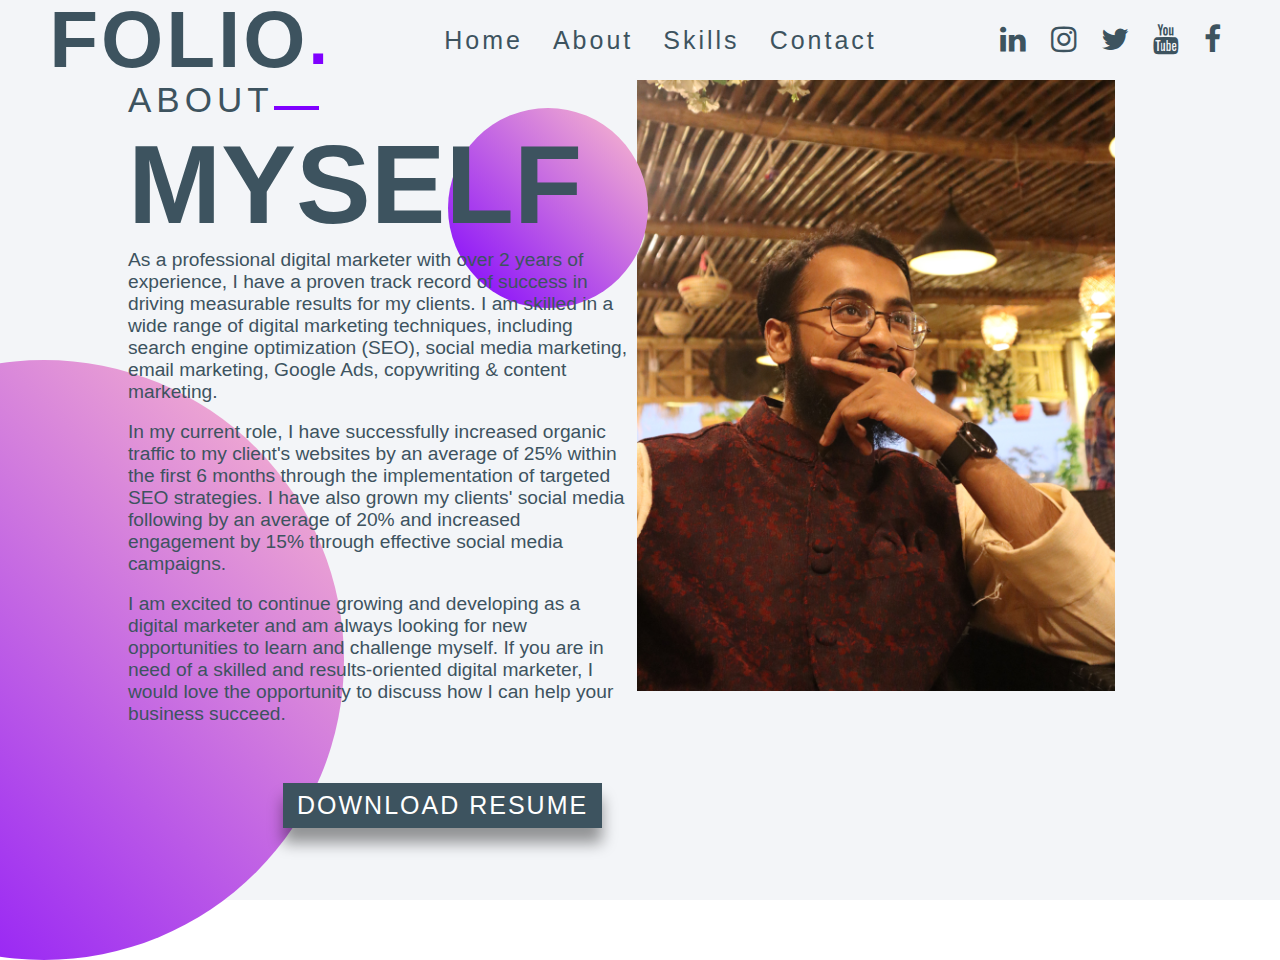
<file: about.html>
<!DOCTYPE html>
<html lang="en">

<head>
    <meta charset="UTF-8">
    <meta http-equiv="X-UA-Compatible" content="IE=edge">
    <meta name="viewport" content="width=device-width, initial-scale=1.0">
    <link rel="stylesheet" href="style.css">
    <link rel="stylesheet" href="https://cdnjs.cloudflare.com/ajax/libs/font-awesome/4.7.0/css/font-awesome.min.css">
    <title>Animated Personal Portfolio</title>
</head>

<body>
    <div class="container">
        <nav>
            <div class="logo">folio<b>.</b></div>
            <ul class="navItems">
                <li><a href="index.html">home</a></li>
                <li><a href="about.html">about</a></li>
                <li><a href="skills.html">skills</a></li>
                <li><a href="contact.html">contact</a></li>
            </ul>
            <div class="links">
                <a href="https://www.linkedin.com/in/maak13/"> <i class="fa fa-linkedin"></i></a>
                <a href=""> <i class="fa fa-instagram"></i></a>
                <a href=""> <i class="fa fa-twitter"></i></a>
                <a href="https://www.youtube.com/@ahadsinsights"> <i class="fa fa-youtube"></i></a>
                <a href="https://www.facebook.com/a.ahad13/"> <i class="fa fa-facebook"></i></a>
            </div>
        </nav>
        <div class="wrapper">
            <div class="cols cols0">
                <span class="topline">ABOUT</span>
                <h1>MYSELF<span class="multiText"></span></h1>
                <p>As a professional digital marketer with over 2 years of experience, I have a proven track record of
                    success in driving measurable results for my clients. I am skilled in a wide range of digital
                    marketing techniques, including search engine optimization (SEO), social media marketing, email
                    marketing, Google Ads, copywriting & content marketing.</p>
                <br>
                <p>In my current role, I have successfully increased organic traffic to my client's websites by an
                    average of 25% within the first 6 months through the implementation of targeted SEO strategies. I
                    have also grown my clients' social media following by an average of 20% and increased engagement by
                    15% through effective social media campaigns.
                </p>
                <br>
                <p>I am excited to continue growing and developing as a digital marketer and am always looking for new
                    opportunities to learn and challenge myself. If you are in need of a skilled and results-oriented
                    digital marketer, I would love the opportunity to discuss how I can help your business succeed.
                </p>
                <br>
                <div class="btns">
                    <a href="https://www.scribd.com/document/342295812/Resume-of-Ahad#"><button>DOWNLOAD
                            RESUME</button></a>
                </div>
            </div>
            <div class="cols cols1">
                <div class="imgbox">
                    <img src="images/img-1.jpg">

                </div>
            </div>
        </div>
    </div>
</body>

</html>
</file>
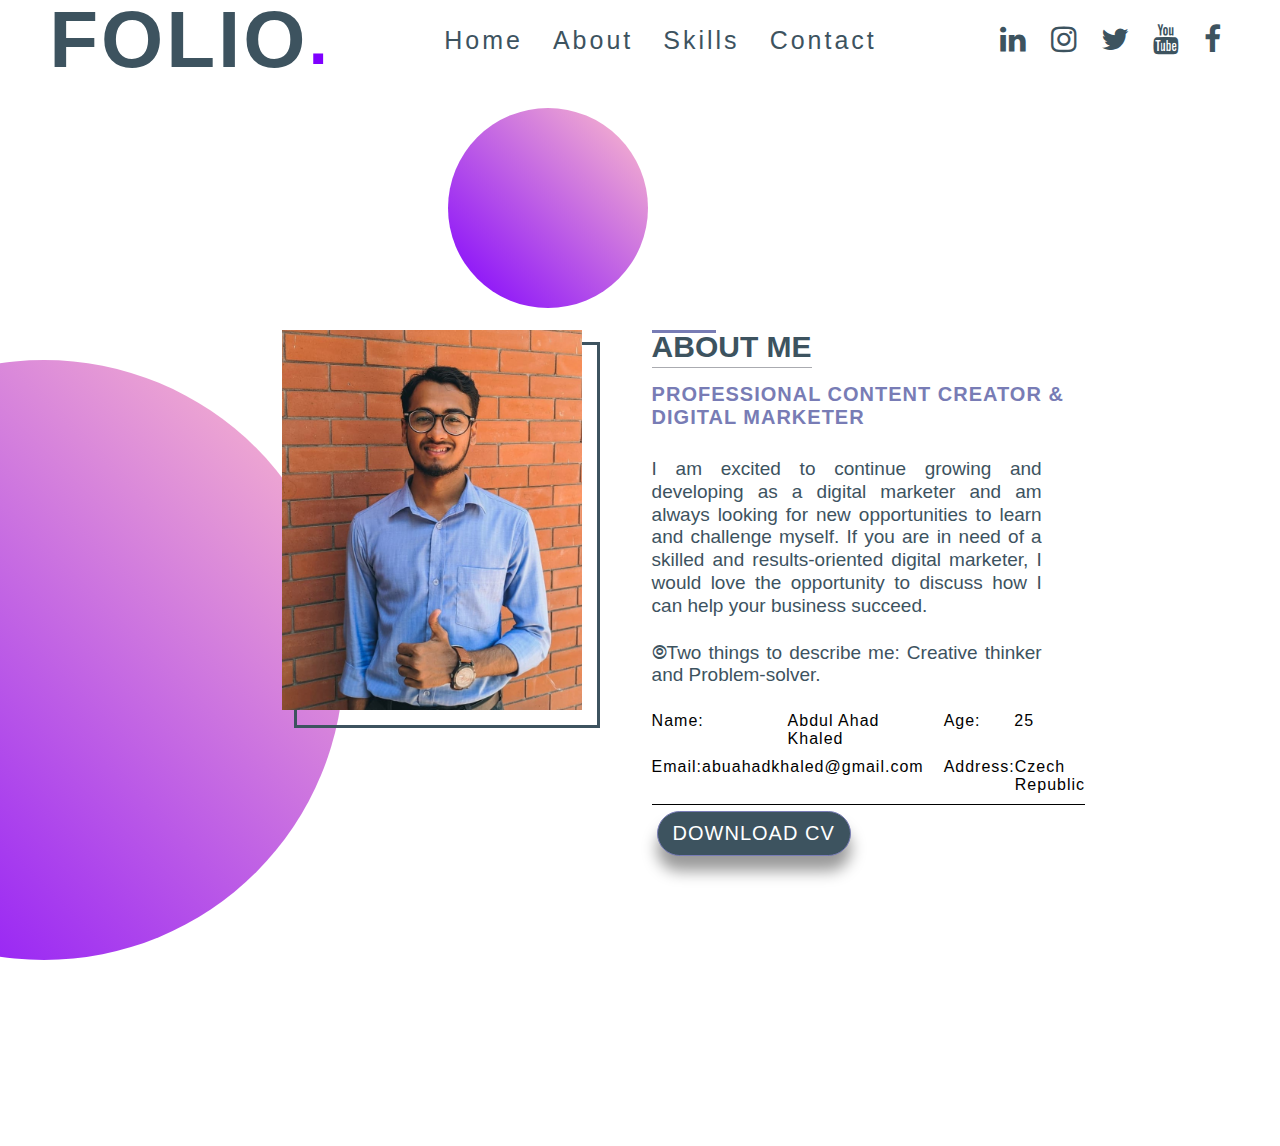
<file: contact.html>
<!DOCTYPE html>
<html lang="en">

<head>
    <meta charset="UTF-8">
    <meta http-equiv="X-UA-Compatible" content="IE=edge">
    <meta name="viewport" content="width=device-width, initial-scale=1.0">
    <link rel="stylesheet" href="style.css">
    <link rel="stylesheet" href="https://cdnjs.cloudflare.com/ajax/libs/font-awesome/4.7.0/css/font-awesome.min.css">
    <title>Animated Portfolio Website</title>
</head>

<body>
    <nav>
        <div class="logo">folio<b>.</b></div>
        <ul class="navItems">
            <li><a href="index.html">home</a></li>
            <li><a href="about.html">about</a></li>
            <li><a href="skills.html">skills</a></li>
            <li><a href="contact.html">contact</a></li>
        </ul>
        <div class="links">
            <a href="https://www.linkedin.com/in/maak13/"> <i class="fa fa-linkedin"></i></a>
            <a href=""> <i class="fa fa-instagram"></i></a>
            <a href=""> <i class="fa fa-twitter"></i></a>
            <a href="https://www.youtube.com/@ahadsinsights"> <i class="fa fa-youtube"></i></a>
            <a href="https://www.facebook.com/a.ahad13/"> <i class="fa fa-facebook"></i></a>
        </div>
    </nav>
    <div class="wrapper">
        <div class="about_container">
            <div class="about_contents">
                <section class="imageSection">
                    <img src="images/person-1.jpg">
                </section>
                <section class="infoSection">
                    <h1>About Me</h1>
                    <h2>PROFESSIONAL CONTENT CREATOR & DIGITAL MARKETER</h2>
                    <p> I am excited to continue growing and developing as a digital marketer and am always looking for
                        new opportunities to learn and challenge myself. If you are in need of a skilled and results-oriented digital marketer, I would love the opportunity to discuss how I can help your
                        business succeed.</p>
                    <p>⦾Two things to describe me: Creative thinker and Problem-solver. </p>
                    <div class="personalInfo">
                        <div><span>Name:</span><span>Abdul Ahad Khaled</span></div>
                        <div><span>Age:</span><span>25</span></div>
                        <div><span>Email:</span><span>abuahadkhaled@gmail.com</span></div>
                        <div><span>Address:</span><span>Czech Republic</span></div>
                    </div>
                    <div class="button">
                        <a href="https://www.scribd.com/document/342295812/Resume-of-Ahad#"><button>DOWNLOAD
                                CV</button></a>
                    </div>
                </section>
            </div>
        </div>
    </div>



</body>

</html>
</file>
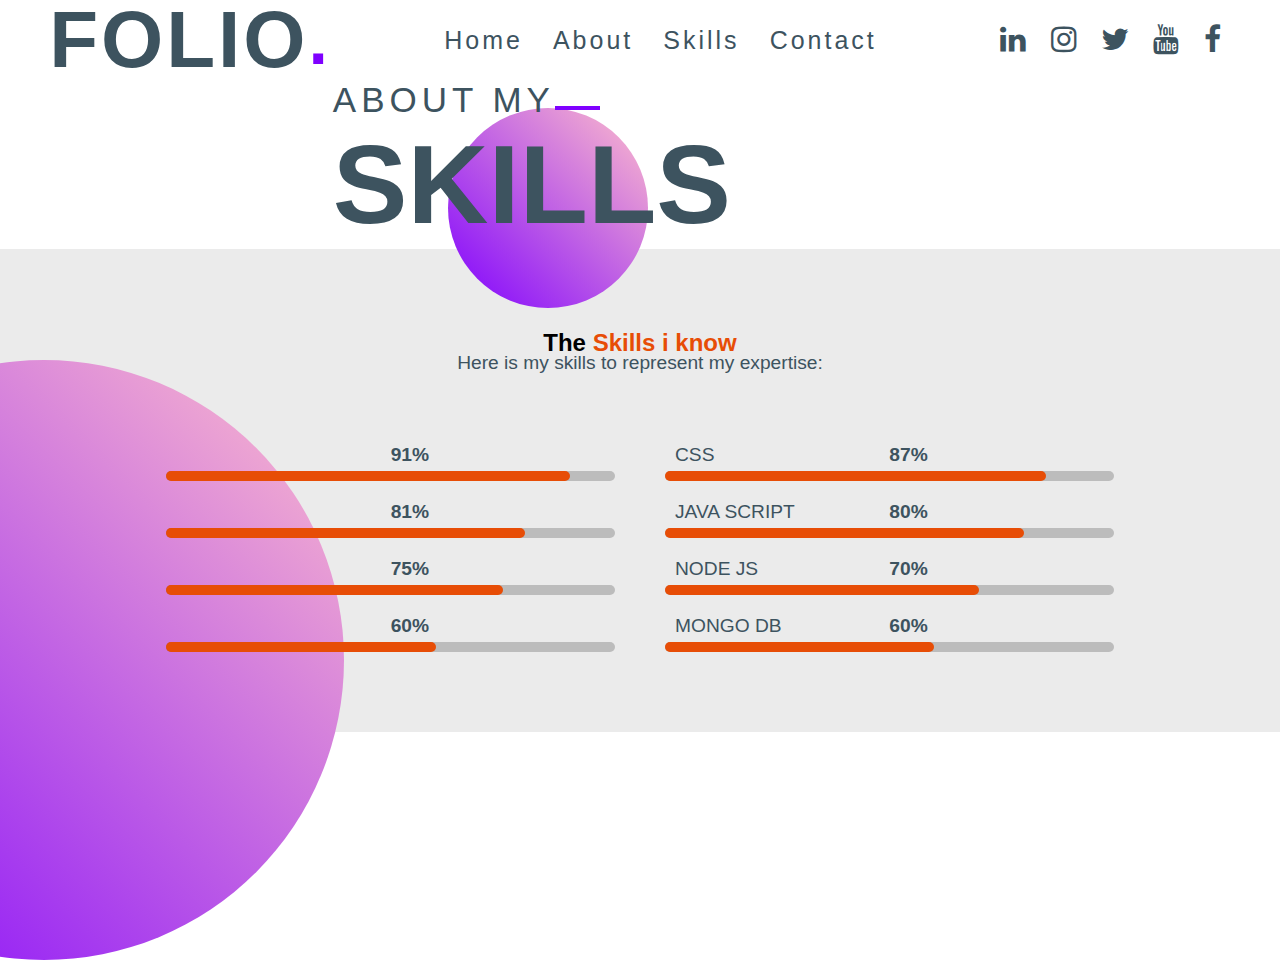
<file: skills.html>
<!DOCTYPE html>
<html lang="en">

<head>
    <meta charset="UTF-8">
    <meta http-equiv="X-UA-Compatible" content="IE=edge">
    <meta name="viewport" content="width=device-width, initial-scale=1.0">
    <link rel="stylesheet" href="style.css">
    <link rel="stylesheet" href="https://cdnjs.cloudflare.com/ajax/libs/font-awesome/4.7.0/css/font-awesome.min.css">
    <title>Animated Personal Portfolio</title>
</head>

<body>
    <nav>
        <div class="logo">folio<b>.</b></div>
        <ul class="navItems">
            <li><a href="index.html">home</a></li>
            <li><a href="about.html">about</a></li>
            <li><a href="skills.html">skills</a></li>
            <li><a href="contact.html">contact</a></li>
        </ul>
        <div class="links">
            <a href="https://www.linkedin.com/in/maak13/"> <i class="fa fa-linkedin"></i></a>
            <a href=""> <i class="fa fa-instagram"></i></a>
            <a href=""> <i class="fa fa-twitter"></i></a>
            <a href="https://www.youtube.com/@ahadsinsights"> <i class="fa fa-youtube"></i></a>
            <a href="https://www.facebook.com/a.ahad13/"> <i class="fa fa-facebook"></i></a>
        </div>
    </nav>
    <div class="wrapper">
        <div class="cols cols0">
            <span class="topline">ABOUT MY</span>
            <h1>SKILLS<span class="multiText"></span></h1>
        </div>
    </div>
    <section id="skill-section">
        <div class="header">
            <h2>The<span> Skills i know</span></h2>
            <p>Here is my skills to represent my expertise:</p>
        </div>
        <div class="skill-main">
            <div class="skill-bar">
                <div class="info">
                    <p>HTML</p>
                    <p class="percent">91%</p>
                </div>
                <div class="bar">
                    <span class="html"></span>
                </div>
            </div>
            <div class="skill-bar">
                <div class="info">
                    <p>CSS</p>
                    <p class="percent">87%</p>
                </div>
                <div class="bar">
                    <span class="css"></span>
                </div>
            </div>
            <div class="skill-bar">
                <div class="info">
                    <p>SASS</p>
                    <p class="percent">81%</p>
                </div>
                <div class="bar">
                    <span class="sass"></span>
                </div>
            </div>
            <div class="skill-bar">
                <div class="info">
                    <p>JAVA SCRIPT</p>
                    <p class="percent">80%</p>
                </div>
                <div class="bar">
                    <span class="js"></span>
                </div>
            </div>
            <div class="skill-bar">
                <div class="info">
                    <p>REACT JS</p>
                    <p class="percent">75%</p>
                </div>
                <div class="bar">
                    <span class="react"></span>
                </div>
            </div>
            <div class="skill-bar">
                <div class="info">
                    <p>NODE JS</p>
                    <p class="percent">70%</p>
                </div>
                <div class="bar">
                    <span class="node"></span>
                </div>
            </div>
            <div class="skill-bar">
                <div class="info">
                    <p>EXPRESS JS</p>
                    <p class="percent">60%</p>
                </div>
                <div class="bar">
                    <span class="express"></span>
                </div>
            </div>
            <div class="skill-bar">
                <div class="info">
                    <p>MONGO DB</p>
                    <p class="percent">60%</p>
                </div>
                <div class="bar">
                    <span class="mongo"></span>
                </div>
            </div>

        </div>
    </section>

</body>

</html>
</file>
<file: style.css>
* {
    margin: 0;
    padding: 0;
    box-sizing: border-box;
    font-family: 'poppins', sans-serif;
}

body {
    overflow: hidden;
}

.container {
    width: 100%;
    min-height: 100vh;
    background-color: #f3f5f8;
}

nav {
    display: flex;
    width: 100%;
    justify-content: space-around;
    height: 80px;
    line-height: 80px;
    z-index: 111;

}

.logo {
    display: flex;
    font-size: 80px;
    font-weight: 800;
    color: #3d535f;
    letter-spacing: 3px;
    cursor: pointer;
    text-transform: uppercase;
}

b {
    font-size: 70px;
    color: #7f00ff;
}

.navItems {
    display: flex;
}

.navItems li {
    list-style: none;
    margin: 0 15px;
}

.navItems li a {
    font-size: 25px;
    color: #3d535f;
    letter-spacing: 3px;
    text-decoration: none;
    text-transform: capitalize;
}

.navItems li:hover a,
.links a:hover {
    color: #7f00ff;
}

.links a {
    font-size: 30px;
    color: #3d535f;
    margin: 25px 10px;
}

.wrapper {
    display: flex;
    width: 100%;
    height: calc(100vh, -80px);
    justify-content: center;
    align-items: center;
    padding: 0 10%;
    overflow: hidden;
}

.wrapper::before {
    position: absolute;
    content: '';
    height: 600px;
    width: 600px;
    border-radius: 50%;
    top: 40%;
    left: -20%;
    background: linear-gradient(45deg, #7f00ff, pink);
    animation: object1 6s linear infinite;
}

.wrapper::after {
    position: absolute;
    content: '';
    height: 200px;
    width: 200px;
    border-radius: 50%;
    top: 12%;
    left: 35%;
    background: linear-gradient(45deg, #7f00ff, pink);
    animation: object2 6s linear infinite;
}

@keyframes object1 {
    50% {
        left: -13%;
        top: 41%;
    }
}

@keyframes object2 {
    50% {
        left: 35%;
        top: 10%;
    }
}


.cols {
    width: 50%;
}

.cols0 {
    width: 60%;
    z-index: 5;
}

.topline {
    display: block;
    position: relative;
    font-size: 35px;
    letter-spacing: 5px;
    color: #3d535f;
}

.topline::after {
    position: absolute;
    content: '';
    height: 4px;
    width: 45px;
    bottom: 10px;
    background-color: #7f00ff;

}

h1 {
    display: block;
    font-size: 7em;
    font-weight: 900;
    color: #3d535f;

}

.multiText {
    color: #7f00ff;
    text-transform: capitalize;
}

p {
    display: block;
    width: 90%;
    font-size: 1.2em;
    color: #3d535f;
}

.btns {
    width: 100%;
    position: relative;
    left: 150px;
}

button {
    outline: none;
    border: none;
    cursor: pointer;
    font-size: 25px;
    font-weight: 400;
    color: #fff;
    background-color: #3d535f;
    padding: 8px 14px;
    margin: 40px 5px;
    letter-spacing: 2px;
    text-transform: capitalize;
    box-shadow: 0 15px 15px rgba(0, 0, 0, 0.4);
}

button:hover {
    background-color: #7f00ff;
}

.imgbox {
    position: relative;
    width: 100%;
    height: 100%;
}

.imgbox img {
    position: relative;
    height: 100%;
    width: calc(120% - 80px);
    top: -100px;
    right: 50px;
    animation: alternateUser 4s linear infinite;
}

@keyframes animateUser {
    50% {
        right: 30px;
        top: -90px;
    }
}

.imgbox #splash {
    position: absolute;
    top: 50%;
    left: 500%;
    transform: translate(-50%, -50%);
    width: 160%;
    filter: saturate(200%);
    animation: animate 0s linear;
}

@keyframes animate {
    50% {
        top: 49%;
        left: 51%;
        width: 155%;
    }
}

/*-- skill section --*/

#skill-section {
    width: 100%;
    height: auto;
    padding: 80px 13%;
    background-color: rgba(0, 0, 0, 0.080);
}

.header {
    width: 100%;
    margin-bottom: 70px;
    display: grid;
    place-items: center;
    text-align: center;
}

.header h2 {
    margin-bottom: -5px;
}

.header h2 span {
    color: #e74d06;
}

.skill-main {
    width: 100%;
    display: grid;
    grid-template-columns: repeat(2, 1fr);
    grid-column-gap: 50px;
    grid-row-gap: 20px;
}

.skill-main .skill-bar .info {
    display: flex;
    justify-content: space-between;
    padding: 0 10px;
}

.skill-bar .info .percent {
    font-weight: bold;
}

.skill-bar .bar {
    width: 100%;
    height: 10px;
    position: relative;
    background-color: rgba(0, 0, 0, 0.199);
    border-radius: 25px;
    margin-top: 5px;
}

.skill-bar .bar span {
    width: 50%;
    height: 100%;
    position: absolute;
    background-color: #e74d06;
    border-radius: 25px;
}

.skill-bar .bar .html {
    width: 90%;
    animation: html 3s;
}

@keyframes html {
    0% {
        width: 0;
    }

    100% {
        width: 90%;
    }
}

.skill-bar .bar .css {
    width: 85%;
    animation: css 3s;
}

@keyframes css {
    0% {
        width: 0;
    }

    100% {
        width: 90%;
    }
}

.skill-bar .bar .js {
    width: 80%;
    animation: js 3s;
}

@keyframes js {
    0% {
        width: 0;
    }

    100% {
        width: 80%;
    }
}

.skill-bar .bar .sass {
    width: 80%;
    animation: sass 3s;
}

@keyframes sass {
    0% {
        width: 0;
    }

    100% {
        width: 80%;
    }
}

.skill-bar .bar .react {
    width: 75%;
    animation: react 3s;
}

@keyframes react {
    0% {
        width: 0;
    }

    100% {
        width: 75%;
    }
}

.skill-bar .bar .node {
    width: 70%;
    animation: node 3s;
}

@keyframes node {
    0% {
        width: 0;
    }

    100% {
        width: 70%;
    }
}

.skill-bar .bar .express {
    width: 60%;
    animation: express 3s;
}

@keyframes express {
    0% {
        width: 0;
    }

    100% {
        width: 60%;
    }
}

.skill-bar .bar .mongo {
    width: 60%;
    animation: mongo 3s;
}

@keyframes mongo {
    0% {
        width: 0;
    }

    100% {
        width: 60%;
    }
}

/*--Contact--*/

.about_container {
    width: 100%;
    padding: 250px 15%;

}

.about_container .about_contents {
    display: grid;
    grid-template-columns: 2fr 5fr;
    grid-gap: 70px;

}

.about_contents .imageSection {
    position: relative;
    min-width: 300px;
    height: 380px;
}

.imageSection img {
    width: 100%;
    height: 100%;
    object-fit: cover;
    position: relative;
    z-index: 2;
}

.about_contents .imageSection::after {
    position: absolute;
    content: '';
    width: 100%;
    height: 100%;
    outline: 3px solid #3d535f;
    top: 15px;
    left: 15px;
    z-index: 1;
}

.infoSection h1 {
    color: #3d535f;
    font-size: 30px;
    font-family: helvetica;
    text-transform: uppercase;
    display: inline-block;
    margin-bottom: 5px;
    position: relative;
}

.infoSection h1::before {
    content: '';
    position: absolute;
    width: 100%;
    height: 1px;
    top: 110%;
    left: 0;
    background-color: #aaabb0;
}

.infoSection h1::after {
    content: '';
    position: absolute;
    width: 40%;
    height: 3px;
    top: calc(110% 1px);
    left: 0px;
    background-color: #787cb5;
}

.infoSection h2 {
    font-family: helvetica;
    font-size: 20px;
    font-weight: 600;
    color: #787cb5;
    padding: 14px 0 15px;
    text-transform: capitalize;
    letter-spacing: 1px;
}

.infoSection p {
    color: #3d535f;
    line-height: 1.2;
    font-size: 19px;
    padding: 14px 0 15px;
    text-align: justify;
    padding-bottom: 10px;
}

.personalInfo {
    display: grid;
    grid-template-columns: 2fr 2fr;
    grid-gap: 10px 20px;
    margin-top: 15px;
    padding-bottom: 10px;
    border-bottom: 1px solid black;
}

.personalInfo div {
    display: grid;
    grid-template-columns: 1fr 1fr;

}

.personalInfo div span {
    color: black;
    letter-spacing: 1px;
}

.infoSection button {
    min-width: 150px;
    padding: 10px 15px;
    border: 1px solid #fff;
    border-radius: 25px;
    font-size: 20px;
    border-color: #787cb5;
    color: #fff;
    letter-spacing: 1px;
    cursor: pointer;
    transition: all 0.4s;
    margin-top: 6px;

}

.infoSection button:hover {
    color: #787cb5;
    border-color: #aaabb0;
}
</file>
